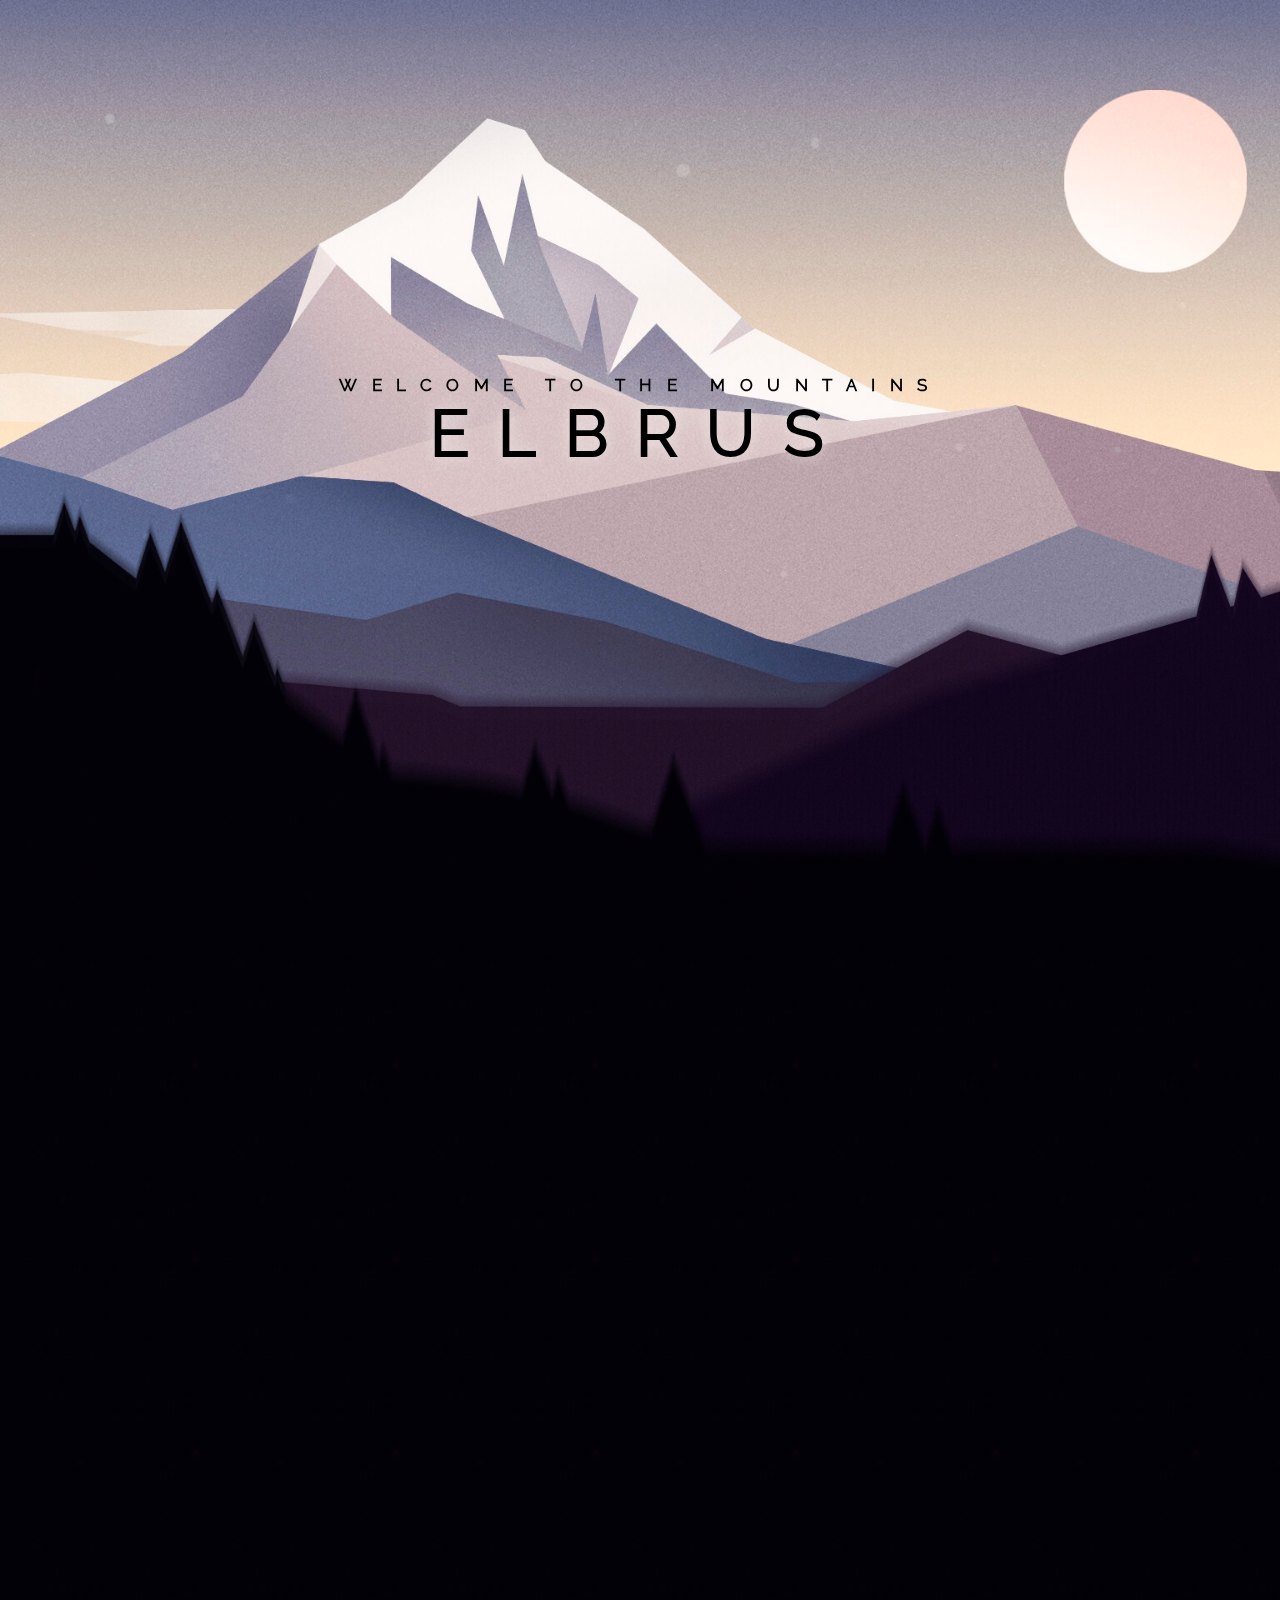
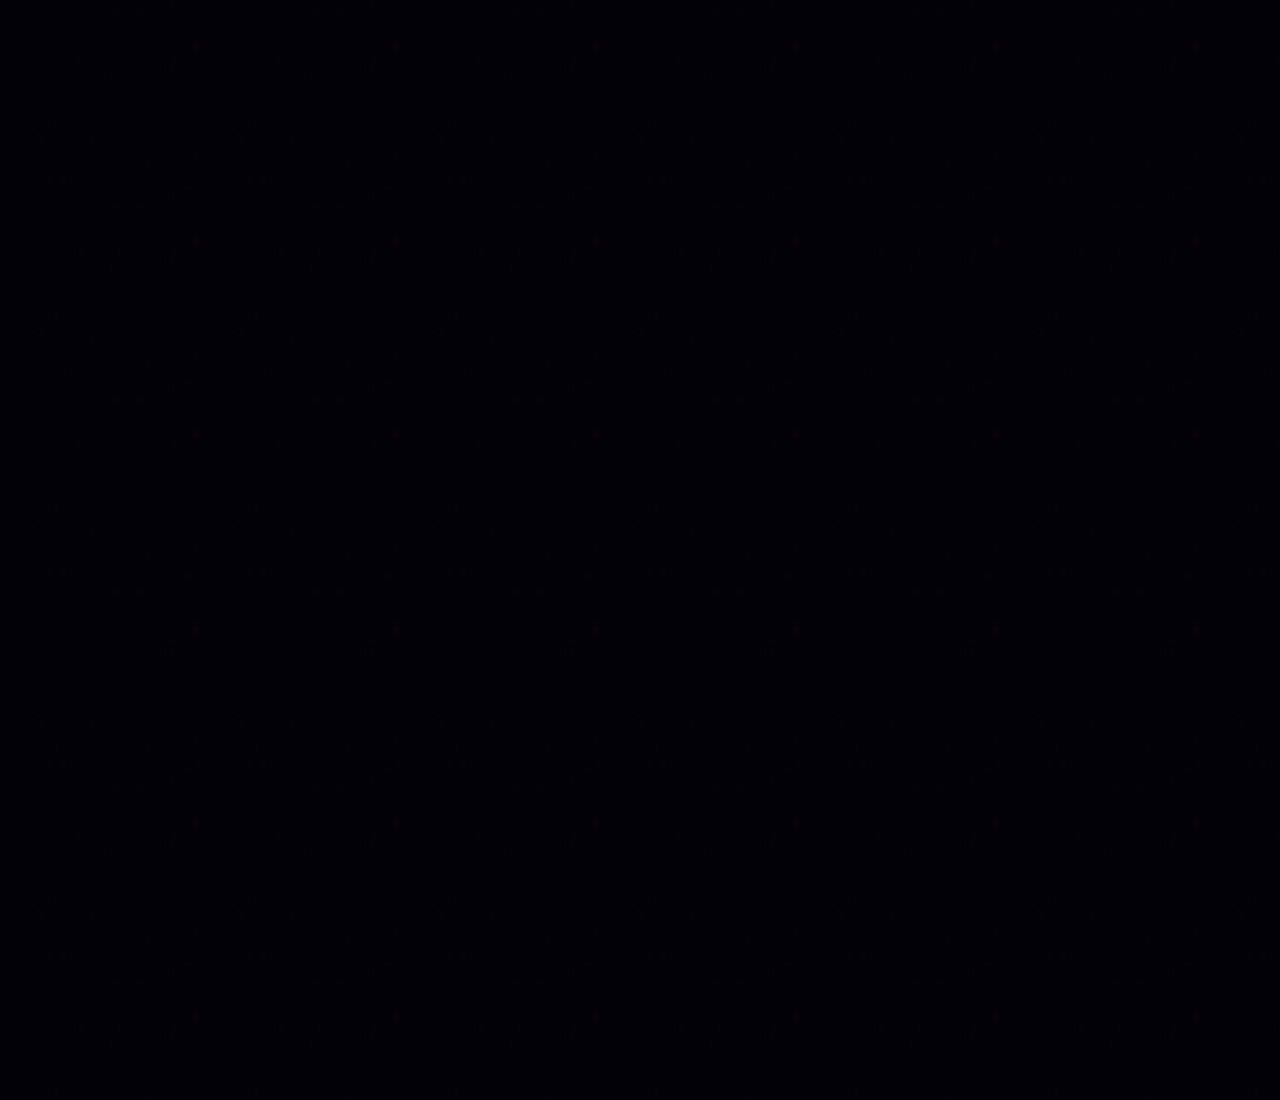
<file: index.html>
<!DOCTYPE html>
<html lang="en">

<head>

	<meta charset="UTF-8">
	<meta http-equiv="X-UA-Compatible" content="IE=edge">
	<meta name="viewport" content="width=device-width, initial-scale=1.0">

	<title>Qasei</title>

	<link rel="stylesheet" href="css/main.css">

	<script src="libs/gsap/gsap.min.js" defer></script>
	<script src="libs/gsap/ScrollTrigger.min.js" defer></script>
	<script src="libs/gsap/ScrollSmoother.min.js" defer></script>

	<script src="js/app.js" defer></script>

</head>

<body>

	<div class="wrapper">
		<div class="content">
			<header class="main-header">
				<div class="layers">
					<div class="layer__header">
						<div class="layers__caption">welcome to the mountains</div>
						<div class="layers__title">Elbrus</div>
					</div>
					<div class="layer layers__base" style="background-image: url(img/layer-base.png);"></div>
					<div class="layer layers__middle" style="background-image: url(img/middle-left.png);"></div>
					<!-- <div class="layer layers__middle" style="background-image: url(img/middle-right.png);"></div> -->
					<div class="layer layers__front" style="background-image: url(img/front.png);"></div>
				</div>
			</header>
			
			
				<navigation class="pin">
					<button class="navigation-button" id="slide1nav">
						Situation
					</button>
					<button class="navigation-button"  id="slide2nav">
						Topography
					</button>
					<button class="navigation-button">
						back to top
					</button>
				</navigation>
			
				<div class="slide-container">
					<div class="gradient-first "></div>

					<article class="main-article" id="slide_first">
						<div class="main-article__content">					
							<h2 class="main-article__header">Situation</h2>
							<p class="main-article__paragraph">Elbrus is situated in the northwest of the Caucasus, 100
								kilometres from the Black Sea and 370 kilometres from the Caspian Sea, which is visible from
								Elbrus on exceptionally clear days. It rises 5,642 metres above the sea level. Located eleven
								kilometres north of the Greater Caucasus Watershed, marking the border with Georgia, it is on
								the border of the Russian republics of Kabardino-Balkaria and Karachay-Cherkessia. It is the
								highest peak in both Russia and Europe.
		
								Elbrus is located 65 kilometres southwest of the city of Kislovodsk and 80 kilometers
								west-southwest of Nalchik. By road it is accessible from European route E50, known to Russians
								as either the M29 highway or the R217 highway. Nationalpark Elbrus, which is accessed by the
								A158 road out of Baksan, lies on its southeastern flank. Access permits are required south of
								Baksan because of border controls.</p>
						</div>
					</article>
		
					<div class="gradient-second "></div>
		
					<article class="main-article" id="slide_second">
						<div class="main-article__content">					
							<h2 class="main-article__header">Topography</h2>
							<p class="main-article__paragraph">Elbrus is an almost symmetrical dormant volcano, in a vertical
								plane, with two main peaks, on either side of a pass located at 5,416 metres above sea level:
								the western summit is the highest point at 5,642 metres above sea level. while the eastern
								summit rises to 5,621 meters. The crater, 300 to 400 metres in diameter, located at the top of
								the eastern peak, was gradually filled with snow and ice. The snowfields of the volcano,
								covering an area of 138 km2, feed 22 (or 23 depending on the source) main glaciers and 77
								secondary glaciers that give rise to the Baksan rivers: Kuban and Malka. Some of these glaciers
								can reach 400 metres in thickness but all are receding, having lost between 80 and 500 meters in
								length. The two main ones are called Bolshoi Azaou ("the great Azaou"), with an area of 23 km2
								and a length of 9.28 km, and Irik, with an area of 10.2 km2 and a length of 9.31 km. This
								glacial activity has formed numerous small but deep lakes.</p>
						</div>
						<div class="copy">© github.com/alekkej</div>				
					</article>
				</div>			

		</div>
	</div>

</body>

</html>
</file>
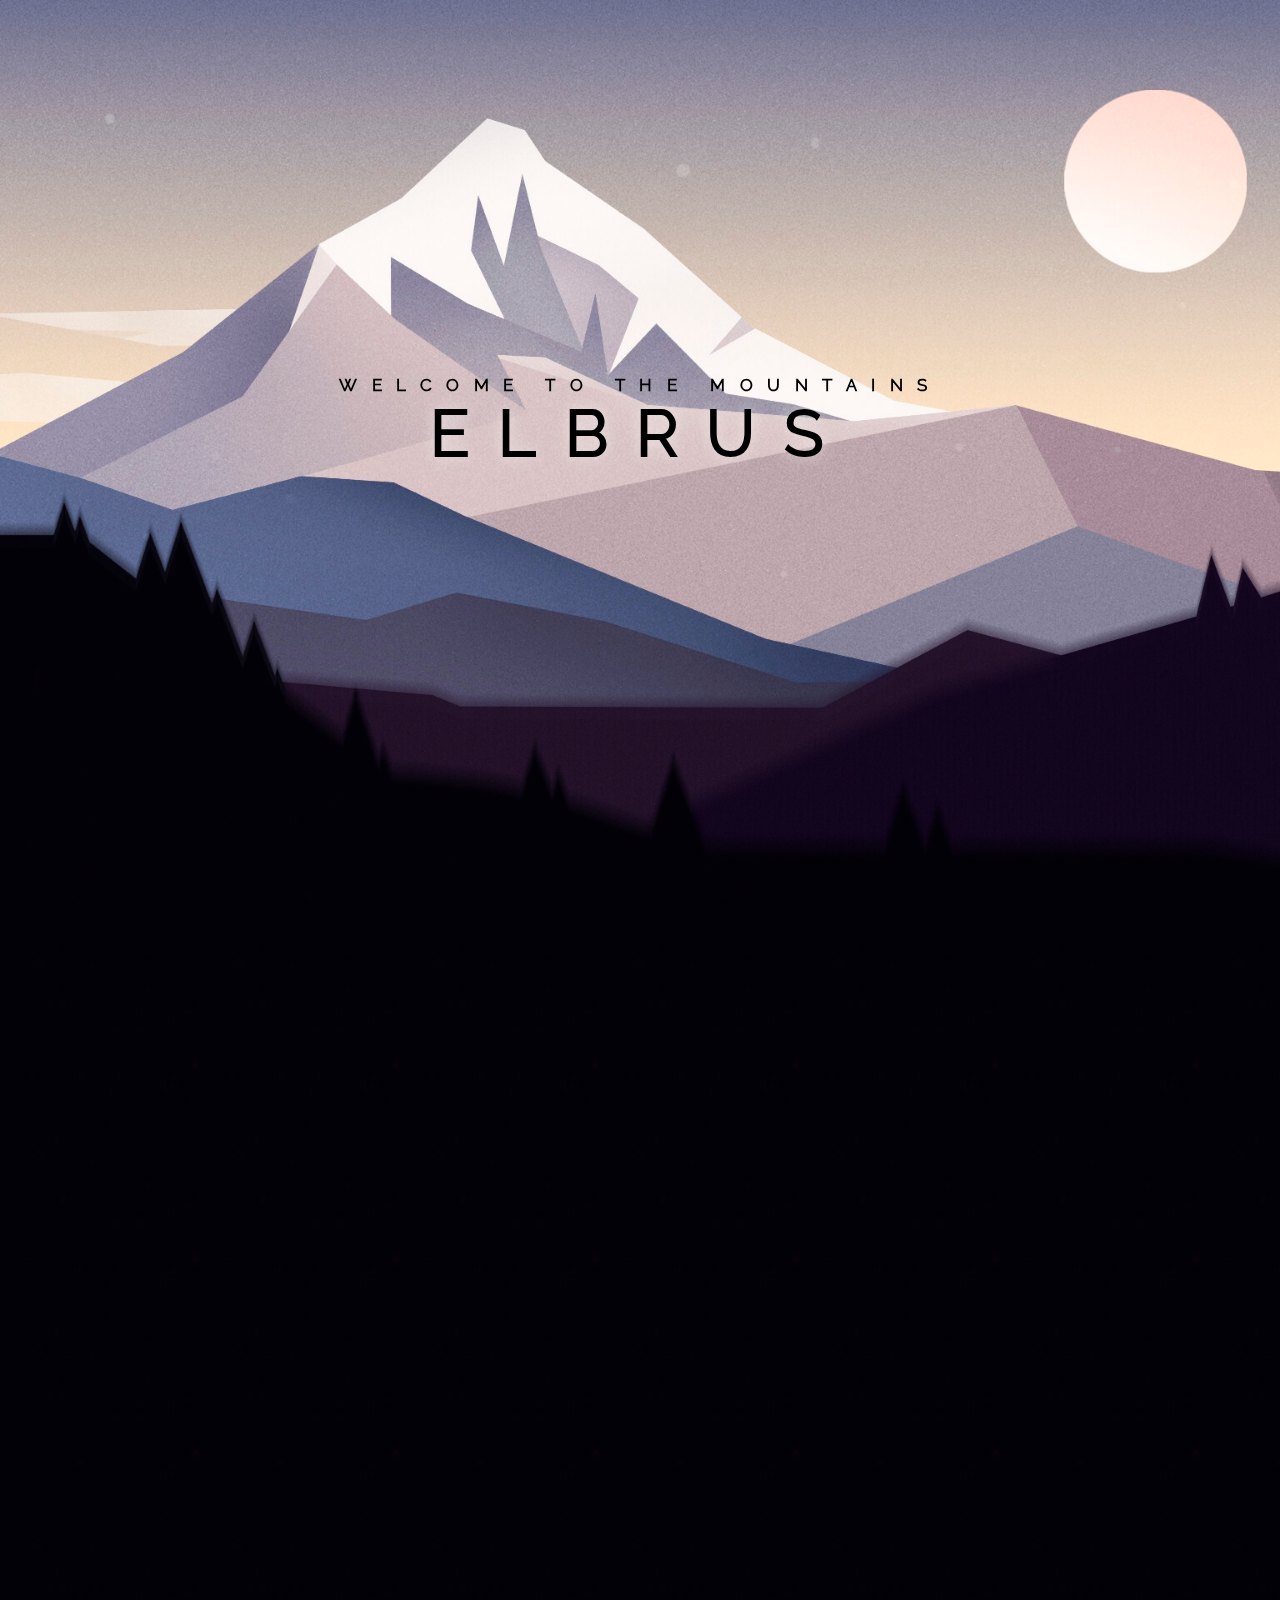
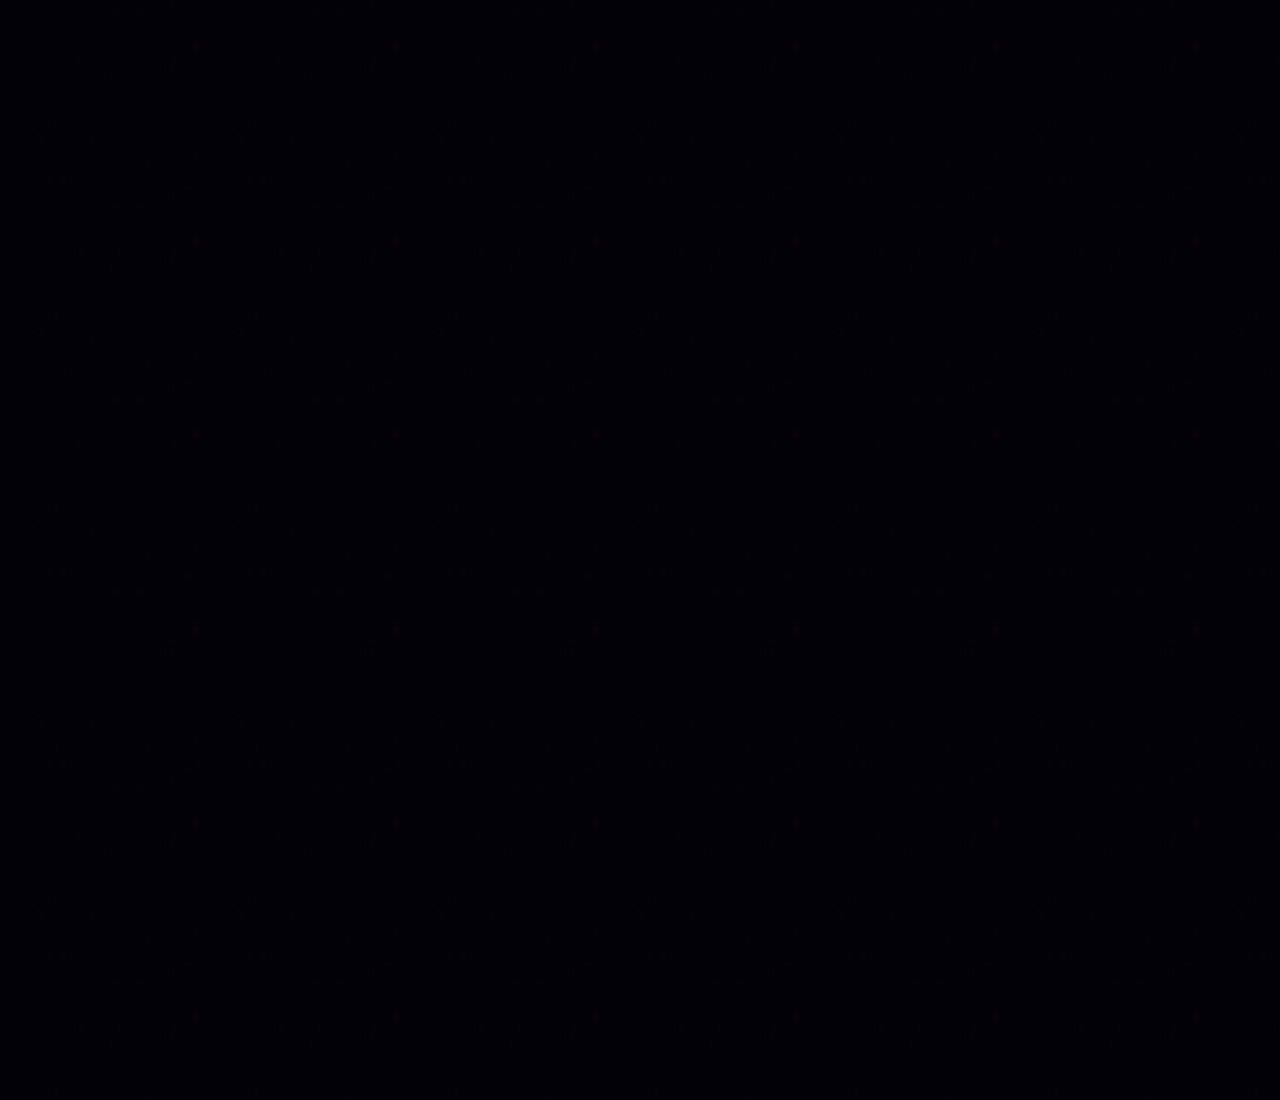
<file: ready-html/index.html>
<!DOCTYPE html>
<html lang="en">

<head>

	<meta charset="UTF-8">
	<meta http-equiv="X-UA-Compatible" content="IE=edge">
	<meta name="viewport" content="width=device-width, initial-scale=1.0">

	<title>Qasei</title>

	<link rel="stylesheet" href="css/main.css">

	<script src="libs/gsap/gsap.min.js" defer></script>
	<script src="libs/gsap/ScrollTrigger.min.js" defer></script>
	<script src="libs/gsap/ScrollSmoother.min.js" defer></script>

	<script src="js/app.js" defer></script>

</head>

<body>

	<div class="wrapper">
		<div class="content">

			<header class="main-header">
				<div class="layers">
					<div class="layer__header">
						<div class="layers__caption">welcome to the mountains</div>
						<div class="layers__title">Elbrus</div>
					</div>
					<div class="layer layers__base" style="background-image: url(img/layer-base.png);"></div>
					<div class="layer layers__middle" style="background-image: url(img/middle-left.png);"></div>
					<!-- <div class="layer layers__middle" style="background-image: url(img/middle-right.png);"></div> -->
					<div class="layer layers__front" style="background-image: url(img/front.png);"></div>
				</div>
			</header>

			<article class="main-article">
				<div class="main-article__content">
					<h2 class="main-article__header">Situation</h2>
					<p class="main-article__paragraph">Elbrus is situated in the northwest of the Caucasus, 100 kilometres from the Black Sea and 370 kilometres from the Caspian Sea, which is visible from Elbrus on exceptionally clear days. It rises 5,642 metres above the sea level. Located eleven kilometres north of the Greater Caucasus Watershed, marking the border with Georgia, it is on the border of the Russian republics of Kabardino-Balkaria and Karachay-Cherkessia. It is the highest peak in both Russia and Europe.

					Elbrus is located 65 kilometres southwest of the city of Kislovodsk and 80 kilometers west-southwest of Nalchik. By road it is accessible from European route E50, known to Russians as either the M29 highway or the R217 highway. Nationalpark Elbrus, which is accessed by the A158 road out of Baksan, lies on its southeastern flank. Access permits are required south of Baksan because of border controls.</p>
				</div>
			</article>
			<article class="main-article">
				<div class="main-article__content">
					<h2 class="main-article__header">Topography</h2>
					<p class="main-article__paragraph">Elbrus is an almost symmetrical dormant volcano, in a vertical plane, with two main peaks, on either side of a pass located at 5,416 metres above sea level: the western summit is the highest point at 5,642 metres above sea level. while the eastern summit rises to 5,621 meters. The crater, 300 to 400 metres in diameter, located at the top of the eastern peak, was gradually filled with snow and ice. The snowfields of the volcano, covering an area of 138 km2, feed 22 (or 23 depending on the source) main glaciers and 77 secondary glaciers that give rise to the Baksan rivers: Kuban and Malka. Some of these glaciers can reach 400 metres in thickness but all are receding, having lost between 80 and 500 meters in length. The two main ones are called Bolshoi Azaou ("the great Azaou"), with an area of 23 km2 and a length of 9.28 km, and Irik, with an area of 10.2 km2 and a length of 9.31 km. This glacial activity has formed numerous small but deep lakes.</p>
				</div>
				<div class="copy">© github.com/alekkej</div>
			</article>

		</div>
	</div>

</body>

</html>
</file>
<file: css/main.css>
* {
	margin: 0;
	padding: 0;
	box-sizing: border-box;
}

:root {
	--index: calc(1vw + 1vh);
	--transition: transform .75s cubic-bezier(.075, .5, 0, 1);
}

@font-face {
	font-family: raleway-r_c;
	src: url(../fonts/raleway-regular.woff2);
}

@font-face {
	font-family: raleway-b_c;
	src: url(../fonts/raleway-black.woff2);
	font-weight: 900;
}

body {
	background: url(../img/background.png);
	color: white;
	font-family: raleway-r_c, sans-serif;
	
}

.scrollMajicFix{top:0 !important}

.wrapper {

}


.main-header {
	position: relative;
}

.layers {
	height: 100vh;
	display: flex;
	align-items: center;
	justify-content: center;
	text-align: center;
	overflow: hidden;
	position: relative;
}

.layer__header {
	z-index: 1;
	transform: translate3d(0, calc(var(--scrollTop) / 1.5), 0);
	transition: var(--transition);
	
	text-transform: uppercase;
	font-weight: 900;
	will-change: transform;
	
}

.layers__caption {
	font-size: calc(var(--index) * .8);
	letter-spacing: calc(var(--index) / 1.5);
	margin-top: calc(var(--index) * -2.5);
	color: black;
	
	
}

.layers__title {
	font-size: calc(var(--index) * 3);
	letter-spacing: calc(var(--index) * 1.3);
	color: black;
	text-shadow: 0 0 15px rgba(255, 255, 255, 0.623);
}

.layer {
	height: 100%;
	width: 100%;
	position: absolute;
	background-size: cover;
	background-position: center;
	will-change: transform;
	z-index: 2;
	transition: var(--transition);
}

.layers__base {
	transform: translate3d(0, calc(var(--scrollTop) / 1.1), 0);
	z-index: 0;
}

.layers__middle {
	transform: translate3d(0, calc(var(--scrollTop) / 3), 0);
}

.layers__front {
	transform: translate3d(0, calc(var(--scrollTop) / 5), 0);
}

navigation {
	z-index: 3;
	width: 100vw;
	background-color: white;
	display: flex;
	justify-content: center;
	gap: calc(var(--index) * 5);	
	background: rgb(255,255,255);
	background: linear-gradient(281deg, rgba(255,255,255,1) 0%, rgba(112,114,145,1) 100%, rgba(112,114,145,1) 100%, rgba(112,114,145,1) 100%);
	position: absolute;
}

.navigation-button {	
	font-size: calc(var(--index) * .8);
	height: calc(var(--index) * 1.5);
	background: none;
	border: 0;
	cursor: pointer;
	font-family: raleway-r_c;
	text-transform: uppercase;
}

.main-article {
	--main-article-transform: transform: translate3d(0, calc(var(--scrollTop) / 50), 0);
	min-height: 100vh;
	display: flex;
	justify-content: center;
	align-items: center;
	position: relative;
}

.main-article__content {
	max-width: calc(var(--index) * 30);
	text-align: center;
}

.main-article__header {
	text-transform: uppercase;
	font-size: calc(var(--index) * 1.8);
	letter-spacing: calc(var(--index) / 7.5);
	transform: var(--main-article-transform);
	transition: var(--transition);
	will-change: transform;
}
.main-article__paragraph {
	font-size: calc(var(--index) * .8);
	margin-top: calc(var(--index) / 1);
	transform: var(--main-article-transform);
	transition: var(--transition);
	will-change: transform;
}

.gradient-first {
	position: absolute;
	width: 300.63px;
	height: 783.03px;	
	background:  rgb(112,114,145,100);
	filter: blur(125px);
	opacity: 50%;
	transform: rotate(-105.26deg);
}

.gradient-second {
	position: absolute;
	width: 150.63px;
	height: 630.03px;
	right: 0;	
	background:  rgb(194,161,127,100);
	filter: blur(125px);
	opacity: 50%;
	transform: rotate(-105.26deg);
}

.copy {
	position: absolute;
	bottom: calc(var(--index) * 2.5);
	opacity: 0.45;
	font-size: calc(var(--index) * .75);
	letter-spacing: calc(var(--index) / 38);
}

.content {
	will-change: transform;
}
</file>
<file: ready-html/css/main.css>
* {
	margin: 0;
	padding: 0;
	box-sizing: border-box;
}

:root {
	--index: calc(1vw + 1vh);
	--transition: transform .75s cubic-bezier(.075, .5, 0, 1);
}

@font-face {
	font-family: raleway-r_c;
	src: url(../fonts/raleway-regular.woff2);
}

@font-face {
	font-family: raleway-b_c;
	src: url(../fonts/raleway-black.woff2);
	font-weight: 900;
}

body {
	background: url(../img/background.png);
	color: white;
	font-family: raleway-r_c, sans-serif;
	
}

.wrapper {

}


.main-header {
	position: relative;
}

.layers {
	height: 100vh;
	display: flex;
	align-items: center;
	justify-content: center;
	text-align: center;
	overflow: hidden;
	position: relative;
}

.layer__header {
	z-index: 1;
	transform: translate3d(0, calc(var(--scrollTop) / 1.5), 0);
	transition: var(--transition);
	
	text-transform: uppercase;
	font-weight: 900;
	will-change: transform;
	
}

.layers__caption {
	font-size: calc(var(--index) * .8);
	letter-spacing: calc(var(--index) / 1.5);
	margin-top: calc(var(--index) * -2.5);
	color: black;
	
	
}

.layers__title {
	font-size: calc(var(--index) * 3);
	letter-spacing: calc(var(--index) * 1.3);
	color: black;
	text-shadow: 0 0 15px rgba(255, 255, 255, 0.623);
}

.layer {
	height: 100%;
	width: 100%;
	position: absolute;
	background-size: cover;
	background-position: center;
	will-change: transform;
	z-index: 2;
	transition: var(--transition);
}

.layers__base {
	transform: translate3d(0, calc(var(--scrollTop) / 1.1), 0);
	z-index: 0;
}

.layers__middle {
	transform: translate3d(0, calc(var(--scrollTop) / 3), 0);
}

.layers__front {
	transform: translate3d(0, calc(var(--scrollTop) / 5), 0);
}

.main-article {
	--main-article-transform: transform: translate3d(0, calc(var(--scrollTop) / -7.5), 0);
	min-height: 100vh;
	display: flex;
	justify-content: center;
	align-items: center;
	position: relative;
}

.main-article__content {
	max-width: calc(var(--index) * 30);
	text-align: center;
}

.main-article__header {
	text-transform: uppercase;
	font-size: calc(var(--index) * 1.8);
	letter-spacing: calc(var(--index) / 7.5);
	transform: var(--main-article-transform);
	transition: var(--transition);
	will-change: transform;
}
.main-article__paragraph {
	font-size: calc(var(--index) * .8);
	margin-top: calc(var(--index) / 1.25);	
	transform: var(--main-article-transform);
	transition: var(--transition);
	will-change: transform;
}

.copy {
	position: absolute;
	bottom: calc(var(--index) * 2.5);
	opacity: 0.45;
	font-size: calc(var(--index) * .75);
	letter-spacing: calc(var(--index) / 38);
}

.content {
	will-change: transform;
}
</file>
